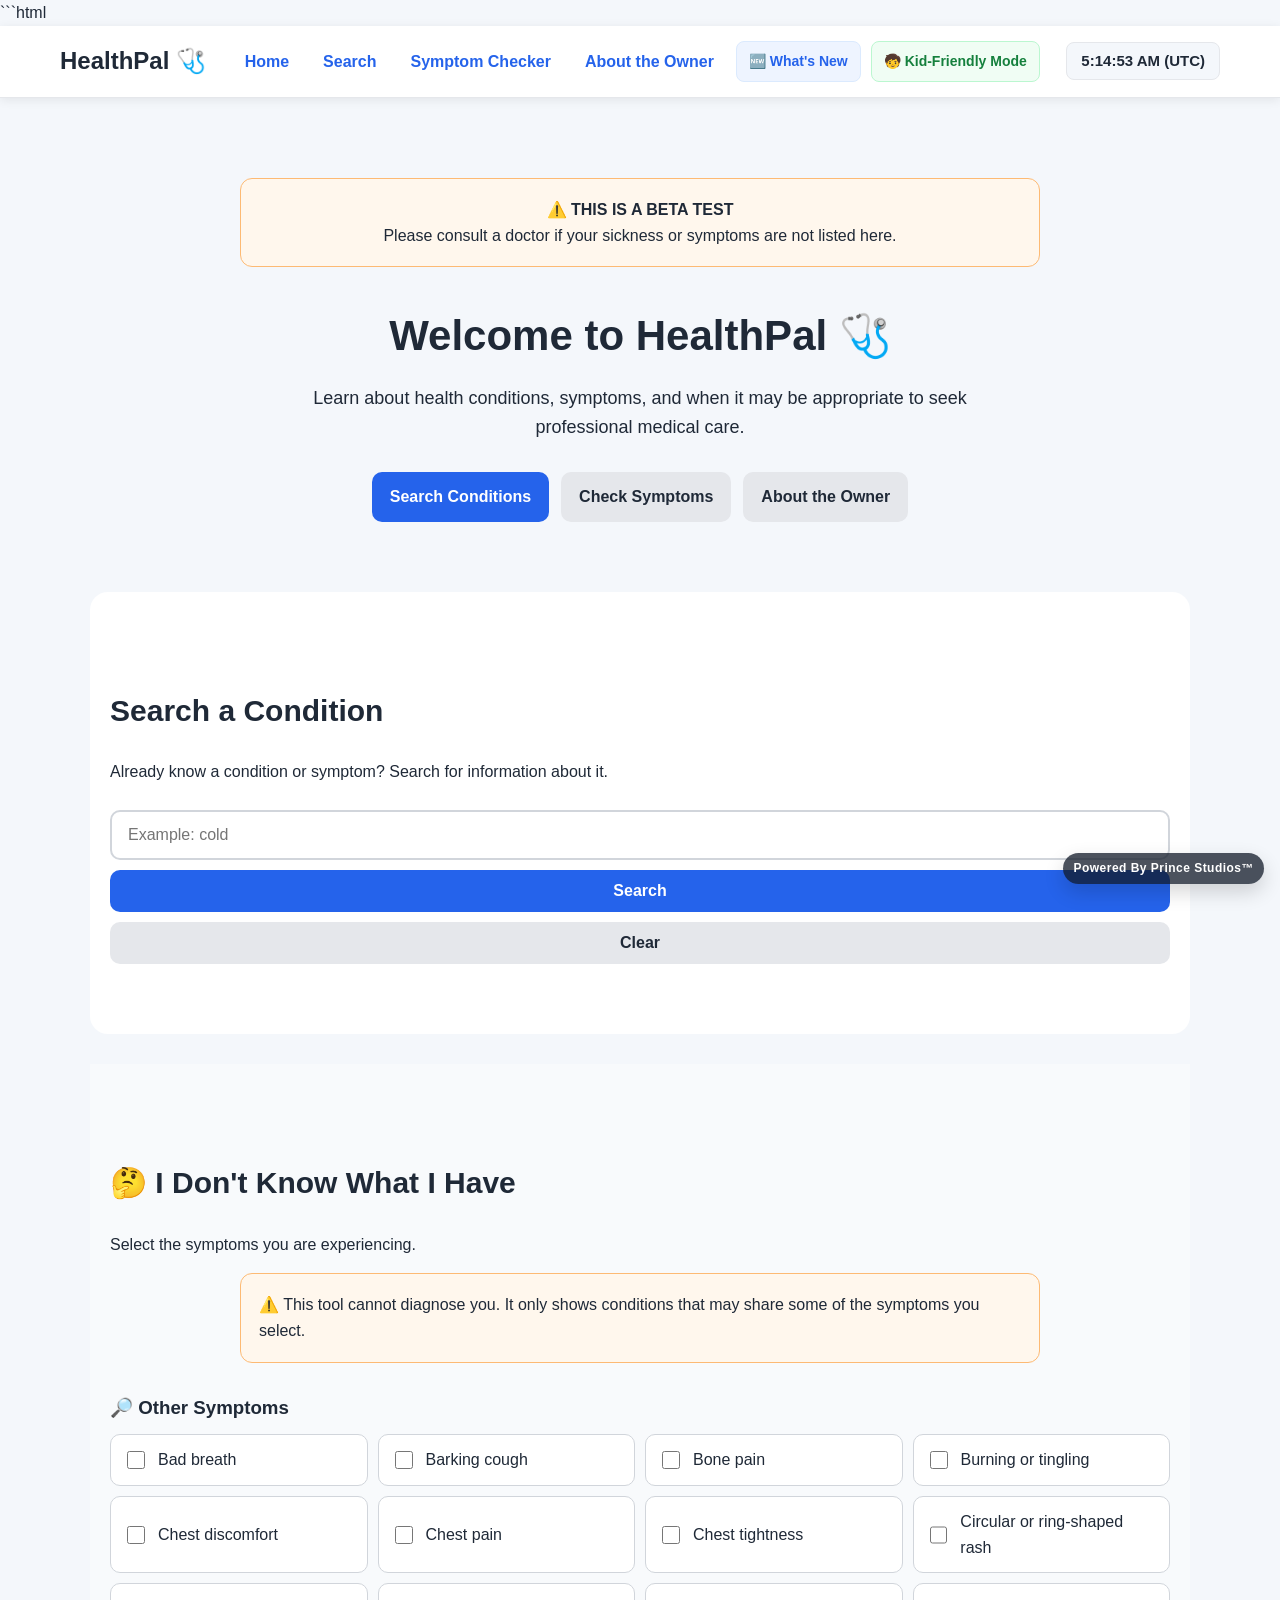
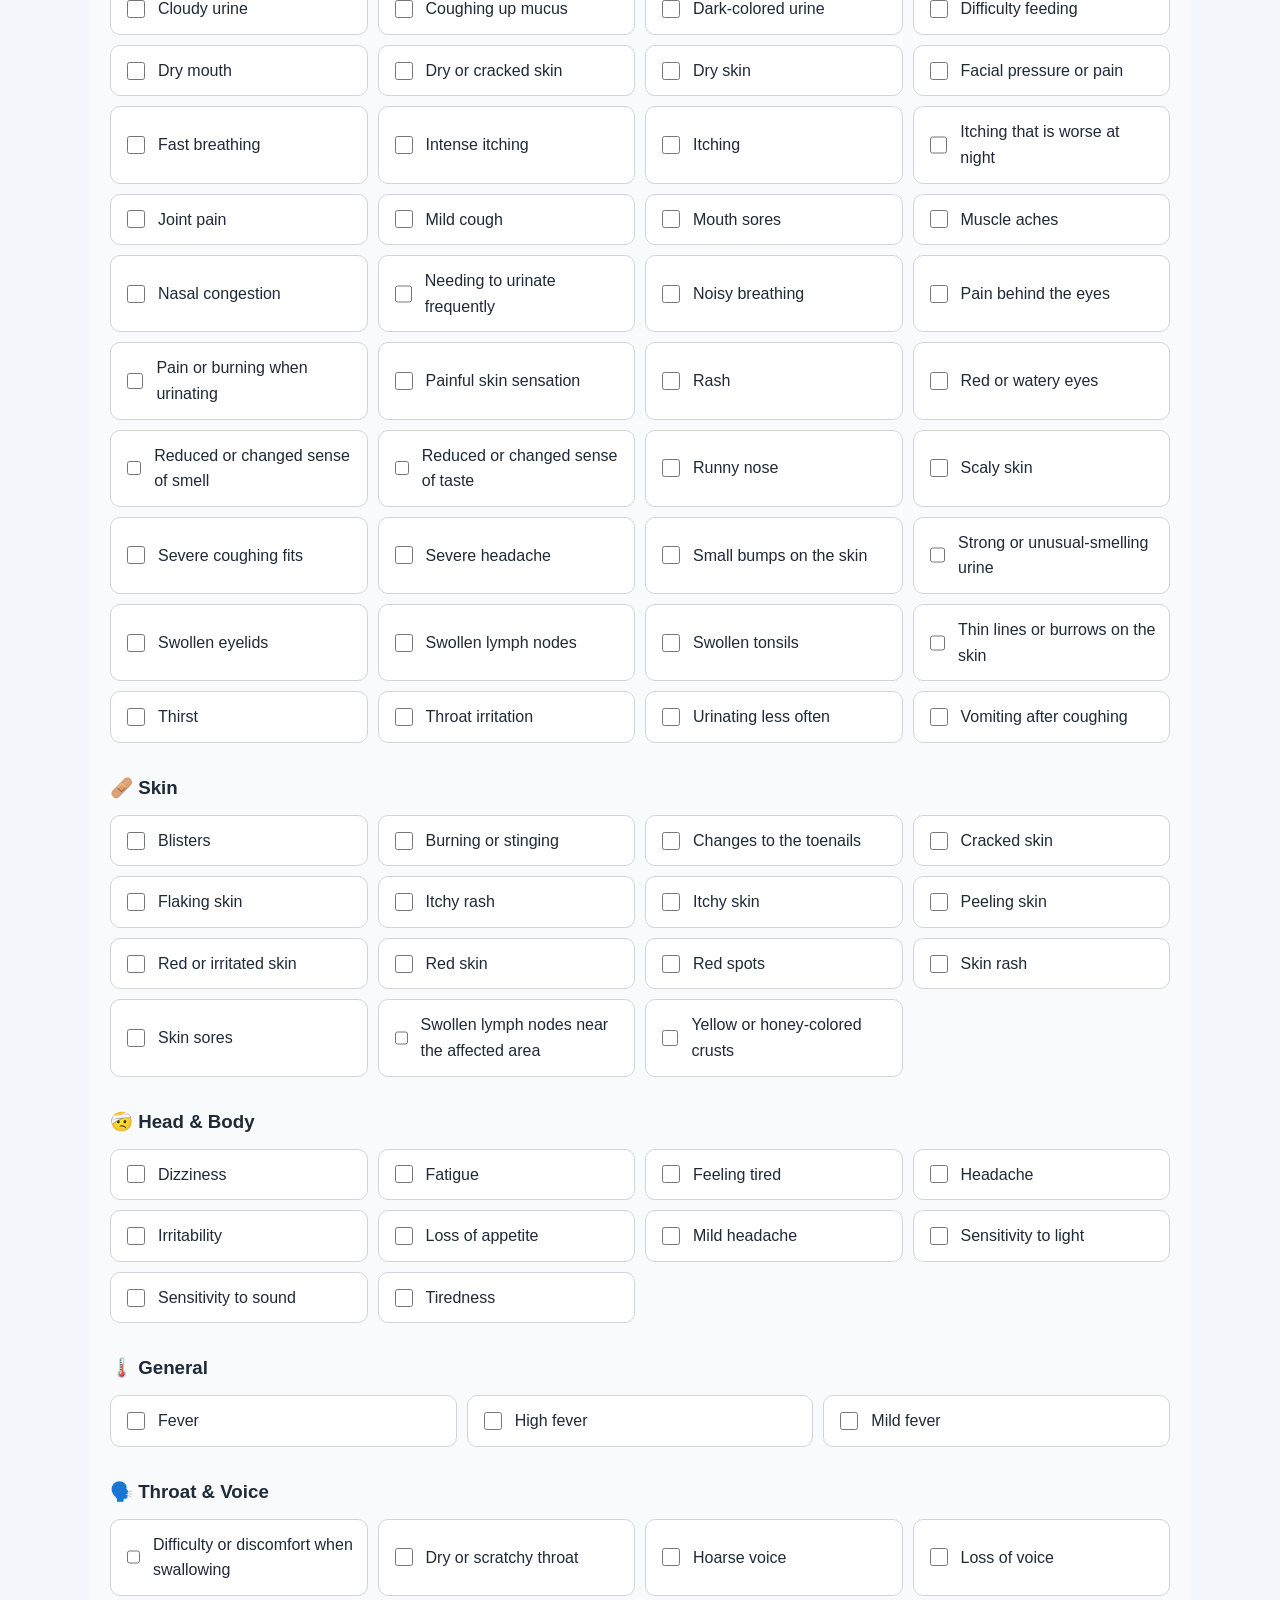
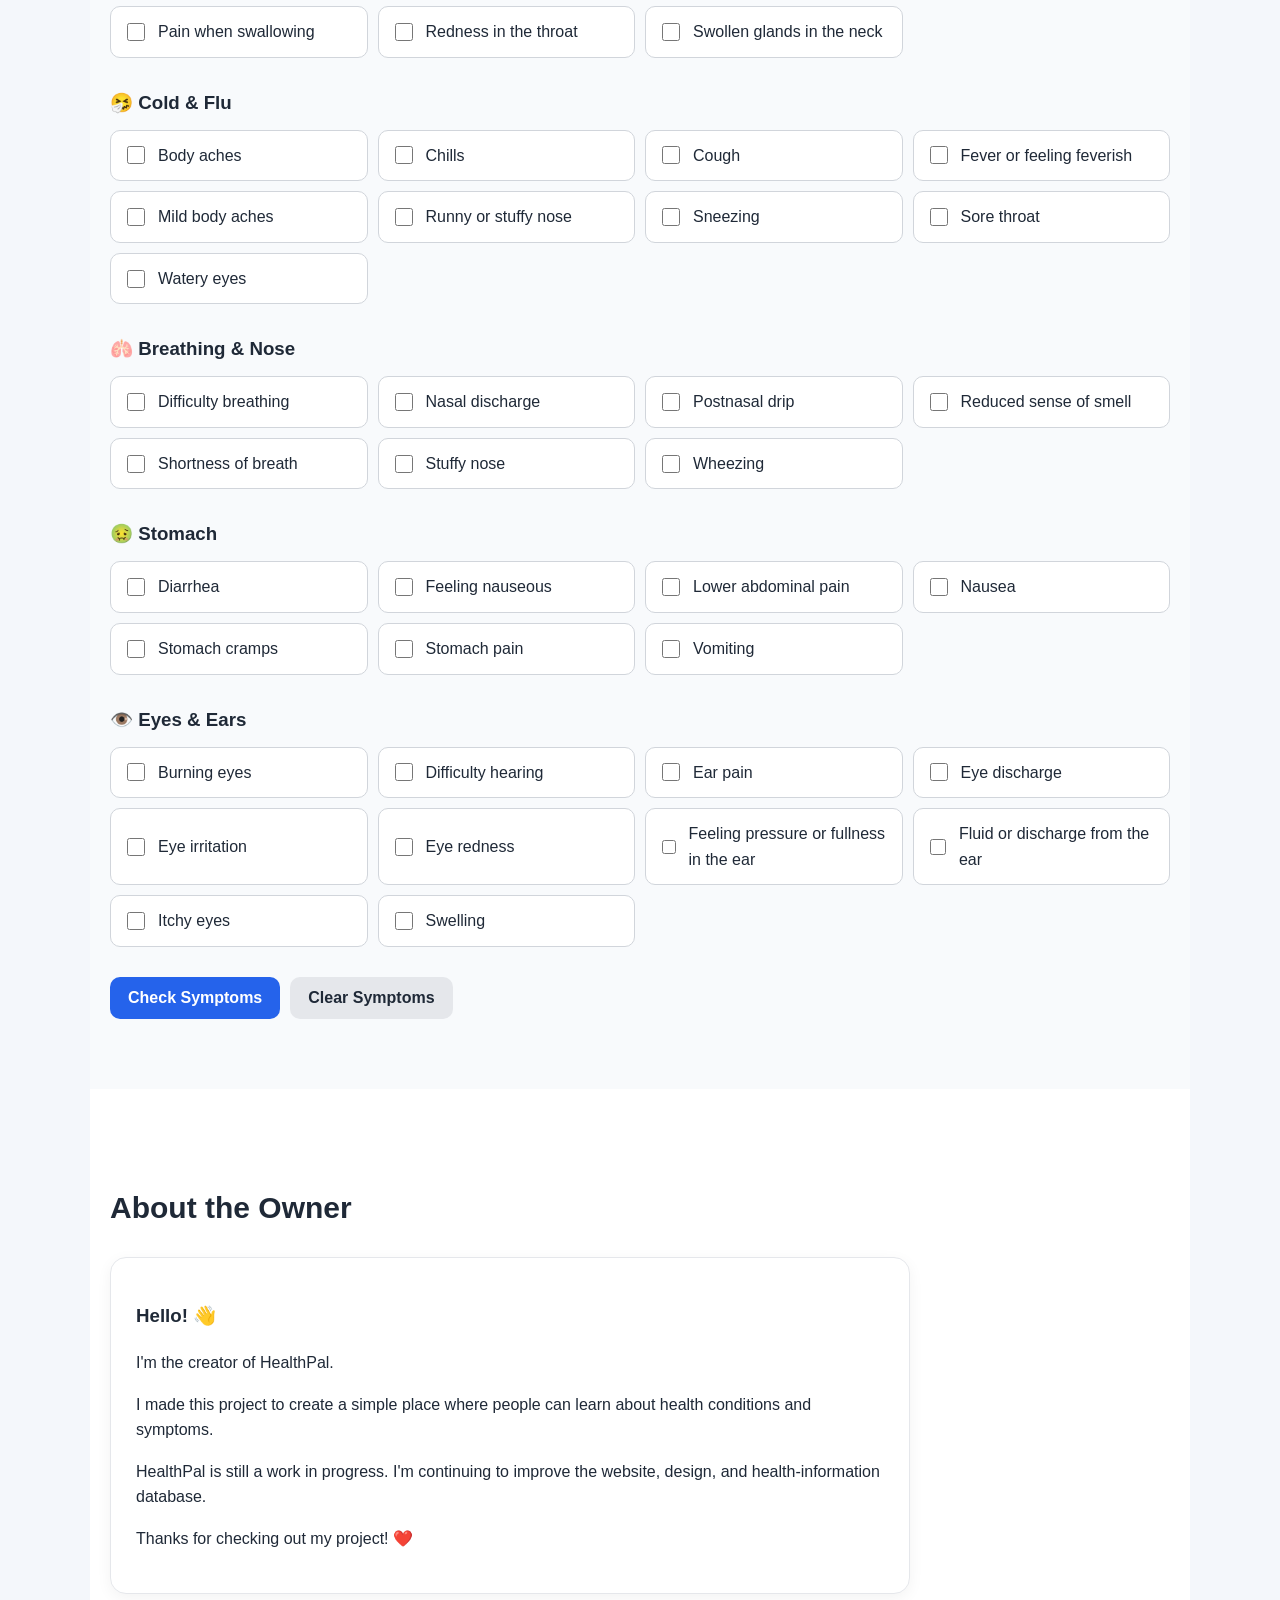
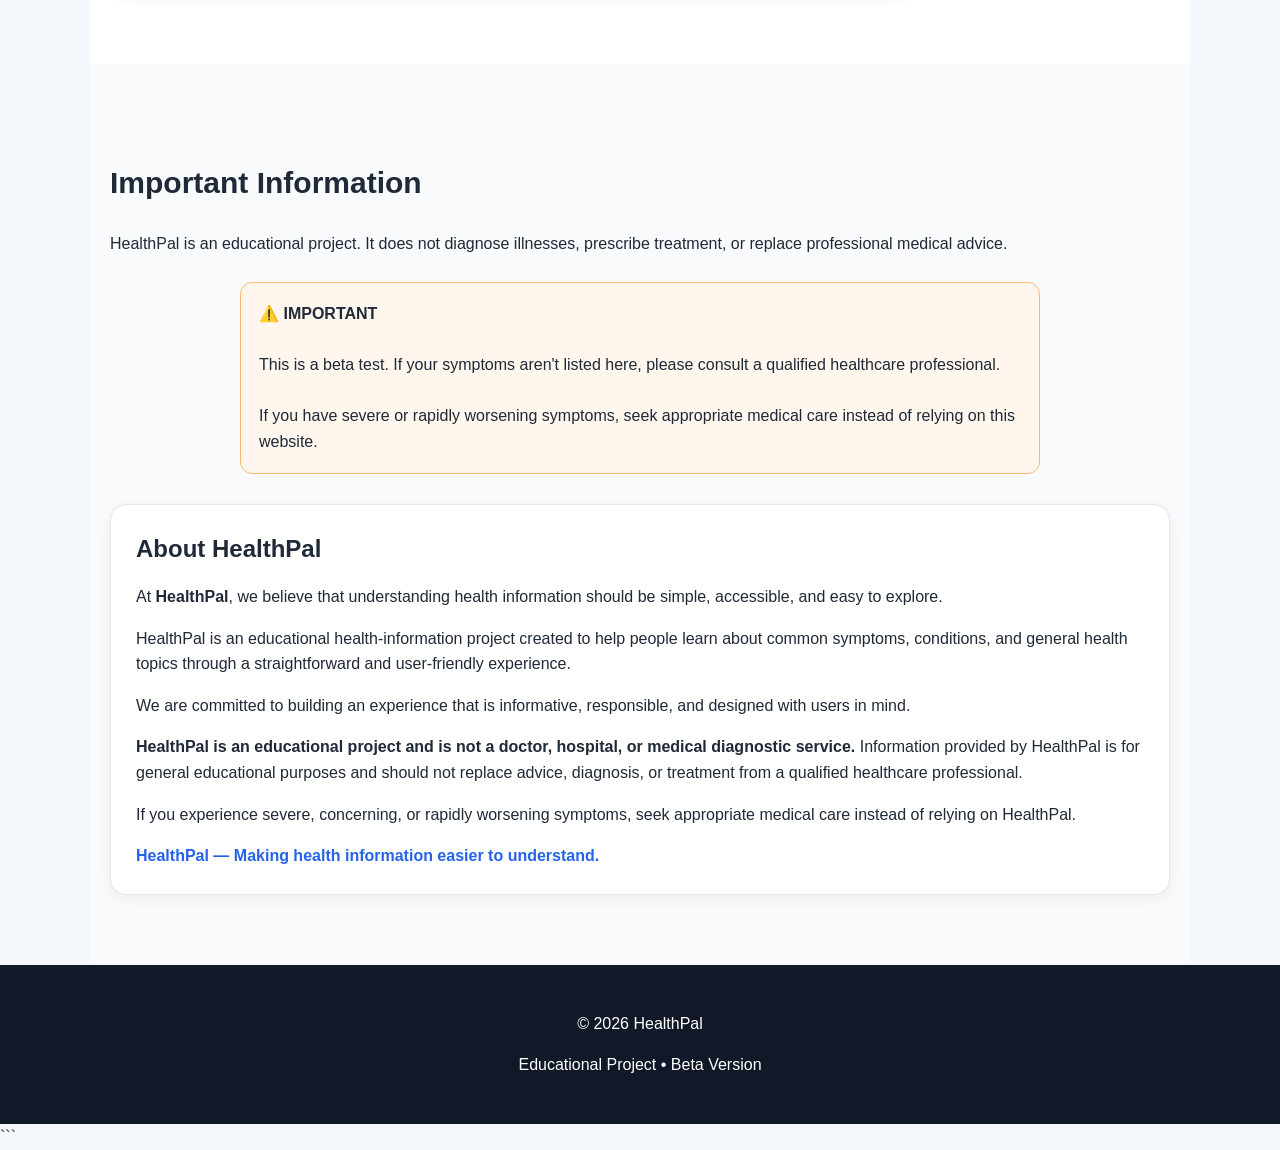
<file: index.html>
```html
<!DOCTYPE html>
<html lang="en">

<head>
    <meta charset="UTF-8">
    <meta name="viewport" content="width=device-width, initial-scale=1.0">

    <title>HealthPal</title>

    <link rel="stylesheet" href="style.css">
</head>

<body>

    <header>

        <nav class="navbar">

            <h2 class="logo">HealthPal 🩺</h2>

            <div class="nav-links">
                <a href="#home">Home</a>
                <a href="#search">Search</a>
                <a href="#symptoms">Symptom Checker</a>
                <a href="#about-owner">About the Owner</a>

                <!-- NEW: What's New -->
                <button id="updatesButton" class="nav-button">
                    🆕 What's New
                </button>

                <!-- NEW: Kid-Friendly Mode -->
                <button id="kidModeButton" class="nav-button kid-mode-button">
                    🧒 Kid-Friendly Mode
                </button>
            </div>

            <div id="clock" class="nav-clock"></div>

        </nav>

    </header>


    <main>

        <!-- ============================= -->
        <!-- HOME -->
        <!-- ============================= -->

        <section id="home" class="hero">

            <div class="beta-warning">

                ⚠️ <strong>THIS IS A BETA TEST</strong>

                <br>

                Please consult a doctor if your sickness
                or symptoms are not listed here.

            </div>

            <h1>Welcome to HealthPal 🩺</h1>

            <p>
                Learn about health conditions, symptoms,
                and when it may be appropriate to seek
                professional medical care.
            </p>

            <div class="hero-buttons">

                <a href="#search" class="button">
                    Search Conditions
                </a>

                <a href="#symptoms" class="button secondary-button">
                    Check Symptoms
                </a>

                <a href="#about-owner" class="button secondary-button">
                    About the Owner
                </a>

            </div>

        </section>


        <!-- ============================= -->
        <!-- CONDITION SEARCH -->
        <!-- ============================= -->

        <section id="search" class="search-section">

            <h2>Search a Condition</h2>

            <p>
                Already know a condition or symptom?
                Search for information about it.
            </p>

            <div class="search-box">

                <input
                    type="text"
                    id="conditionInput"
                    placeholder="Example: cold"
                >

                <button id="searchButton">
                    Search
                </button>

                <button id="clearButton" class="clear-button">
                    Clear
                </button>

            </div>

            <div id="results"></div>

        </section>


        <!-- ============================= -->
        <!-- SYMPTOM CHECKER -->
        <!-- ============================= -->

        <section id="symptoms" class="symptom-section">

            <h2>🤔 I Don't Know What I Have</h2>

            <p>
                Select the symptoms you are experiencing.
            </p>

            <div class="symptom-warning">

                ⚠️ This tool cannot diagnose you.
                It only shows conditions that may share
                some of the symptoms you select.

            </div>


            <div id="symptomList" class="symptom-list"></div>


            <div class="symptom-buttons">

                <button id="checkSymptomsButton" class="button">
                    Check Symptoms
                </button>

                <button id="clearSymptomsButton" class="clear-button">
                    Clear Symptoms
                </button>

            </div>


            <div id="symptomResults"></div>

        </section>


        <!-- ============================= -->
        <!-- ABOUT OWNER -->
        <!-- ============================= -->

        <section id="about-owner" class="owner-section">

            <h2>About the Owner</h2>

            <div class="owner-card">

                <h3>Hello! 👋</h3>

                <p>
                    I'm the creator of HealthPal.
                </p>

                <p>
                    I made this project to create a simple
                    place where people can learn about health
                    conditions and symptoms.
                </p>

                <p>
                    HealthPal is still a work in progress.
                    I'm continuing to improve the website,
                    design, and health-information database.
                </p>

                <p>
                    Thanks for checking out my project! ❤️
                </p>

            </div>

        </section>


        <!-- ============================= -->
        <!-- IMPORTANT INFORMATION -->
        <!-- ============================= -->

        <section class="about">

            <h2>Important Information</h2>

            <p>
                HealthPal is an educational project.
                It does not diagnose illnesses, prescribe
                treatment, or replace professional medical advice.
            </p>

            <div class="warning">

                ⚠️ <strong>IMPORTANT</strong>

                <br><br>

                This is a beta test. If your symptoms aren't
                listed here, please consult a qualified
                healthcare professional.

                <br><br>

                If you have severe or rapidly worsening
                symptoms, seek appropriate medical care
                instead of relying on this website.

            </div>

            <div class="about-message-box">

                <h3>About HealthPal</h3>

                <p>
                    At <strong>HealthPal</strong>, we believe that
                    understanding health information should be simple,
                    accessible, and easy to explore.
                </p>

                <p>
                    HealthPal is an educational health-information
                    project created to help people learn about common
                    symptoms, conditions, and general health topics
                    through a straightforward and user-friendly
                    experience.
                </p>

                <p>
                    We are committed to building an experience that is
                    informative, responsible, and designed with users
                    in mind.
                </p>

                <p>
                    <strong>
                        HealthPal is an educational project and is not a
                        doctor, hospital, or medical diagnostic service.
                    </strong>
                    Information provided by HealthPal is for general
                    educational purposes and should not replace advice,
                    diagnosis, or treatment from a qualified healthcare
                    professional.
                </p>

                <p>
                    If you experience severe, concerning, or rapidly
                    worsening symptoms, seek appropriate medical care
                    instead of relying on HealthPal.
                </p>

                <p class="about-message-signoff">
                    <strong>
                        HealthPal — Making health information easier to
                        understand.
                    </strong>
                </p>

            </div>

        </section>

    </main>


    <!-- ============================= -->
    <!-- WHAT'S NEW MODAL -->
    <!-- ============================= -->

    <div
        id="updatesModal"
        class="updates-modal"
        role="dialog"
        aria-modal="true"
        aria-labelledby="updatesTitle"
    >

        <div class="updates-content">

            <button
                id="closeUpdates"
                class="close-updates"
                aria-label="Close What's New"
            >
                &times;
            </button>

            <h2 id="updatesTitle">🆕 What's New</h2>

            <div class="update-version">

                <h3>HealthPal v1.2</h3>

                <h4>🧒 Kid-Friendly Mode</h4>

                <p>
                    HealthPal now includes a Kid-Friendly Mode
                    with simpler explanations and easier-to-understand
                    health information.
                </p>

                <h4>🔎 Improved Search</h4>

                <p>
                    We've improved the search experience to make
                    finding health topics easier.
                </p>

                <h4>🩺 More Health Topics</h4>

                <p>
                    We've added additional health conditions and
                    educational information.
                </p>

                <h4>⚠️ Safety Improvements</h4>

                <p>
                    Safety guidance has been made easier to notice.
                    HealthPal provides general educational information
                    and is not a replacement for professional medical care.
                </p>

            </div>

            <hr>

            <div class="previous-updates">

                <h3>Previous Updates</h3>

                <p>
                    <strong>v1.1</strong> — Added new health topics,
                    the About HealthPal section, and other improvements.
                </p>

                <p>
                    <strong>v1.0</strong> — Initial HealthPal release.
                </p>

            </div>

            <p class="update-footer">

                Thanks for using HealthPal! ❤️

                <br><br>

                <strong>— Prince Studios™</strong>

            </p>

        </div>

    </div>


    <!-- ============================= -->
    <!-- KID-FRIENDLY INFORMATION -->
    <!-- ============================= -->

    <section
        id="kidFriendlyInfo"
        class="kid-friendly-info"
        hidden
    >

        <h2>🧒 Kid-Friendly Mode</h2>

        <p>
            Welcome to Kid-Friendly Mode!
        </p>

        <p>
            HealthPal will use simpler explanations to help
            make health information easier to understand.
        </p>

        <div class="kid-safety-box">

            ⚠️ If you're worried about how you feel,
            tell a parent, guardian, school nurse, doctor,
            or another trusted adult.

        </div>

    </section>


    <footer>

        <p>
            © 2026 HealthPal
        </p>

        <p>
            Educational Project • Beta Version
        </p>

    </footer>


    <div
        class="floating-credit"
        aria-hidden="true"
    >
        Powered By Prince Studios™
    </div>


    <script src="script.js"></script>

</body>

</html>
```
</file>
<file: style.css>
/* ================================= */
/* GENERAL */
/* ================================= */

* {
    box-sizing: border-box;
}

html {
    scroll-behavior: smooth;
}

body {
    margin: 0;
    font-family: Arial, sans-serif;
    background: #f4f7fb;
    color: #1f2937;
    line-height: 1.6;
}


/* ================================= */
/* NAVBAR */
/* ================================= */

header {
    position: sticky;
    top: 0;
    z-index: 1000;
    background: white;
    border-bottom: 1px solid #e5e7eb;
    box-shadow: 0 2px 10px rgba(0, 0, 0, 0.08);
}

.navbar {
    max-width: 1200px;
    margin: auto;
    padding: 15px 20px;
    display: flex;
    align-items: center;
    justify-content: space-between;
    gap: 20px;
}

.logo {
    margin: 0;
    white-space: nowrap;
}

.nav-clock {
    font-size: 15px;
    font-weight: bold;
    color: #1f2937;
    white-space: nowrap;
    background: #f4f7fb;
    border: 1px solid #e5e7eb;
    border-radius: 8px;
    padding: 6px 14px;
}

.nav-links {
    display: flex;
    gap: 10px;
    flex-wrap: wrap;
    justify-content: center;
}

.nav-links a {
    text-decoration: none;
    color: #2563eb;
    font-weight: bold;
    padding: 8px 12px;
    border-radius: 8px;
    transition:
        background 0.2s ease,
        transform 0.2s ease;
}

.nav-links a:hover {
    background: #eef4ff;
    transform: translateY(-1px);
}


/* ================================= */
/* NEW NAVIGATION BUTTONS */
/* ================================= */

.nav-button {
    background: #eef4ff;
    color: #2563eb;
    border: 1px solid #dbeafe;
    padding: 8px 12px;
    border-radius: 8px;
    font-size: 14px;
    font-weight: bold;
    cursor: pointer;
    transition:
        background 0.2s ease,
        transform 0.2s ease,
        box-shadow 0.2s ease;
}

.nav-button:hover {
    background: #dbeafe;
    transform: translateY(-1px);
    box-shadow: 0 3px 8px rgba(0, 0, 0, 0.08);
}

.kid-mode-button {
    background: #f0fdf4;
    color: #15803d;
    border-color: #bbf7d0;
}

.kid-mode-button:hover {
    background: #dcfce7;
}


/* ================================= */
/* MAIN */
/* ================================= */

main {
    width: 100%;
}

section {
    max-width: 1100px;
    margin: auto;
    padding: 70px 20px;
}


/* ================================= */
/* HERO */
/* ================================= */

.hero {
    text-align: center;
    padding-top: 80px;
}

.hero h1 {
    font-size: 42px;
    margin-bottom: 15px;
}

.hero p {
    max-width: 700px;
    margin: 0 auto 30px;
    font-size: 18px;
}

.beta-warning,
.warning,
.symptom-warning {
    background: #fff7ed;
    border: 1px solid #fdba74;
    border-radius: 12px;
    padding: 18px;
    margin: 0 auto 30px;
    max-width: 800px;
}

.hero-buttons {
    display: flex;
    justify-content: center;
    gap: 12px;
    flex-wrap: wrap;
}


/* ================================= */
/* BUTTONS */
/* ================================= */

.button,
button {
    border: none;
    cursor: pointer;
    font-size: 16px;
    font-weight: bold;
    border-radius: 10px;
    padding: 12px 18px;
    transition:
        transform 0.2s ease,
        box-shadow 0.2s ease,
        background 0.2s ease;
}

.button:hover,
button:hover {
    transform: translateY(-2px);
    box-shadow: 0 5px 12px rgba(0, 0, 0, 0.12);
}

.button {
    display: inline-block;
    text-decoration: none;
    background: #2563eb;
    color: white;
}

.button:hover {
    background: #1d4ed8;
}

.secondary-button {
    background: #e5e7eb;
    color: #1f2937;
}

.secondary-button:hover {
    background: #d1d5db;
}


/* ================================= */
/* SEARCH SECTION */
/* ================================= */

.search-section {
    background: white;
    border-radius: 18px;
    margin-bottom: 30px;
}

.search-section h2,
.symptom-section h2,
.owner-section h2,
.about h2 {
    font-size: 30px;
}


/* ================================= */
/* SEARCH BOX */
/* ================================= */

.search-box {
    width: 100%;
    display: flex;
    flex-direction: column;
    gap: 10px;
    margin-top: 25px;
}

#conditionInput {
    width: 100%;
    padding: 14px 16px;
    border: 2px solid #d1d5db;
    border-radius: 10px;
    font-size: 16px;
    outline: none;
    transition:
        border-color 0.2s ease,
        box-shadow 0.2s ease;
}

#conditionInput:focus {
    border-color: #2563eb;
    box-shadow: 0 0 0 3px rgba(37, 99, 235, 0.12);
}

#searchButton {
    background: #2563eb;
    color: white;
}

#searchButton:hover {
    background: #1d4ed8;
}

.clear-button {
    background: #e5e7eb;
    color: #1f2937;
}

.clear-button:hover {
    background: #d1d5db;
}


/* ================================= */
/* RESULT CARDS */
/* ================================= */

.result-card,
.symptom-result-card,
.owner-card {
    background: white;
    border: 1px solid #e5e7eb;
    border-radius: 16px;
    padding: 25px;
    margin-top: 20px;
    box-shadow:
        0 4px 15px rgba(0, 0, 0, 0.05);
    animation:
        resultAppear 0.45s ease both;
}

.result-card h2,
.result-card h3,
.symptom-result-card h2,
.symptom-result-card h3 {
    margin-top: 0;
}

.result-card li,
.symptom-result-card li {
    margin-bottom: 7px;
}

.medical-note {
    background: #fef3c7;
    padding: 14px;
    border-radius: 10px;
}


/* ================================= */
/* RESULT ANIMATION */
/* ================================= */

@keyframes resultAppear {
    from {
        opacity: 0;
        transform: translateY(18px);
    }

    to {
        opacity: 1;
        transform: translateY(0);
    }
}


/* ================================= */
/* SYMPTOM CHECKER */
/* ================================= */

.symptom-section {
    background: #f8fafc;
}

.symptom-list {
    margin-top: 25px;
}

.symptom-category {
    margin-bottom: 30px;
}

.symptom-category-title {
    margin-bottom: 12px;
}

.symptom-category-grid {
    display: grid;
    grid-template-columns:
        repeat(
            auto-fit,
            minmax(220px, 1fr)
        );
    gap: 10px;
}

.symptom-option {
    display: flex;
    align-items: center;
    gap: 10px;
    background: white;
    border: 1px solid #d1d5db;
    padding: 12px;
    border-radius: 10px;
    cursor: pointer;
    transition:
        background 0.2s ease,
        transform 0.2s ease,
        border-color 0.2s ease;
}

.symptom-option:hover {
    background: #f3f4f6;
    transform: translateY(-1px);
}

.symptom-option input {
    width: 18px;
    height: 18px;
}

.symptom-buttons {
    display: flex;
    gap: 10px;
    flex-wrap: wrap;
    margin-top: 25px;
}

#checkSymptomsButton {
    background: #2563eb;
    color: white;
}

#checkSymptomsButton:hover {
    background: #1d4ed8;
}


/* ================================= */
/* ABOUT OWNER */
/* ================================= */

.owner-section {
    background: white;
}

.owner-card {
    max-width: 800px;
}


/* ================================= */
/* IMPORTANT INFORMATION */
/* ================================= */

.about {
    background: #f8fafc;
}

.about .warning {
    margin-top: 25px;
}

.about-message-box {
    margin-top: 25px;
    background: white;
    border: 1px solid #e5e7eb;
    border-radius: 16px;
    padding: 25px;
    box-shadow: 0 4px 15px rgba(0, 0, 0, 0.05);
}

.about-message-box h3 {
    margin-top: 0;
    margin-bottom: 16px;
    font-size: 24px;
}

.about-message-box p {
    margin: 0 0 16px;
}

.about-message-box p:last-child {
    margin-bottom: 0;
}

.about-message-signoff {
    color: #2563eb;
}


/* ================================= */
/* WHAT'S NEW MODAL */
/* ================================= */

.updates-modal {
    display: none;
    position: fixed;
    inset: 0;
    z-index: 5000;
    background: rgba(17, 24, 39, 0.6);
    padding: 20px;
    overflow-y: auto;
}

.updates-modal.active {
    display: flex;
    align-items: center;
    justify-content: center;
}

.updates-content {
    position: relative;
    width: 100%;
    max-width: 650px;
    max-height: 90vh;
    overflow-y: auto;
    background: white;
    border-radius: 18px;
    padding: 30px;
    box-shadow: 0 20px 50px rgba(0, 0, 0, 0.25);
    animation: resultAppear 0.25s ease both;
}

.updates-content h2 {
    margin-top: 0;
    font-size: 30px;
}

.update-version {
    margin-top: 20px;
}

.update-version h3 {
    color: #2563eb;
    margin-bottom: 20px;
}

.update-version h4 {
    margin-top: 20px;
    margin-bottom: 6px;
}

.update-version p,
.previous-updates p {
    margin-top: 0;
}

.previous-updates {
    margin-top: 20px;
}

.previous-updates h3 {
    margin-bottom: 12px;
}

.close-updates {
    position: absolute;
    top: 10px;
    right: 14px;
    width: 42px;
    height: 42px;
    padding: 0;
    border-radius: 50%;
    background: #f3f4f6;
    color: #1f2937;
    font-size: 28px;
    line-height: 1;
}

.close-updates:hover {
    background: #e5e7eb;
}

.update-footer {
    text-align: center;
    margin-top: 25px;
}


/* ================================= */
/* KID-FRIENDLY MODE */
/* ================================= */

.kid-friendly-info {
    max-width: 1100px;
    margin: 30px auto;
    padding: 30px 20px;
    background: #f0fdf4;
    border: 1px solid #bbf7d0;
    border-radius: 18px;
}

.kid-friendly-info[hidden] {
    display: none;
}

.kid-friendly-info h2 {
    margin-top: 0;
    color: #166534;
}

.kid-friendly-info p {
    max-width: 800px;
}

.kid-safety-box {
    max-width: 800px;
    margin-top: 20px;
    padding: 16px;
    background: #fff7ed;
    border: 1px solid #fdba74;
    border-radius: 12px;
    font-weight: bold;
}


/* ================================= */
/* KID MODE BODY */
/* ================================= */

body.kid-mode {
    background: #f0fdf4;
}

body.kid-mode .hero,
body.kid-mode .search-section,
body.kid-mode .symptom-section,
body.kid-mode .owner-section,
body.kid-mode .about {
    transition: background 0.2s ease;
}


/* ================================= */
/* FOOTER */
/* ================================= */

footer {
    text-align: center;
    background: #111827;
    color: white;
    padding: 30px 20px;
}

.floating-credit {
    position: fixed;
    right: 16px;
    bottom: 16px;
    z-index: 1100;
    padding: 6px 10px;
    border-radius: 999px;
    background: rgba(17, 24, 39, 0.75);
    color: white;
    font-size: 12px;
    font-weight: bold;
    letter-spacing: 0.04em;
    box-shadow: 0 8px 20px rgba(0, 0, 0, 0.16);
    pointer-events: none;
}


/* ================================= */
/* MOBILE */
/* ================================= */

@media (max-width: 700px) {

    .navbar {
        flex-direction: column;
    }

    .nav-links {
        width: 100%;
    }

    .nav-button {
        width: 100%;
        max-width: 280px;
    }

    .hero h1 {
        font-size: 32px;
    }

    .search-box {
        flex-direction: column;
    }

    #conditionInput,
    #searchButton,
    #clearButton {
        width: 100%;
    }

    .symptom-category-grid {
        grid-template-columns: 1fr;
    }

    .floating-credit {
        right: 12px;
        bottom: 12px;
        font-size: 11px;
    }

    .updates-modal {
        padding: 12px;
    }

    .updates-content {
        max-height: 92vh;
        padding: 24px 20px;
        border-radius: 15px;
    }

    .updates-content h2 {
        font-size: 26px;
        padding-right: 35px;
    }

    .close-updates {
        top: 8px;
        right: 8px;
    }

    .kid-friendly-info {
        margin: 20px 12px;
        padding: 25px 18px;
    }
}


/* ================================= */
/* REDUCED MOTION */
/* ================================= */

@media (prefers-reduced-motion: reduce) {

    html {
        scroll-behavior: auto;
    }

    *,
    *::before,
    *::after {
        animation-duration: 0.01ms !important;
        animation-iteration-count: 1 !important;
        transition-duration: 0.01ms !important;
    }
}
</file>
